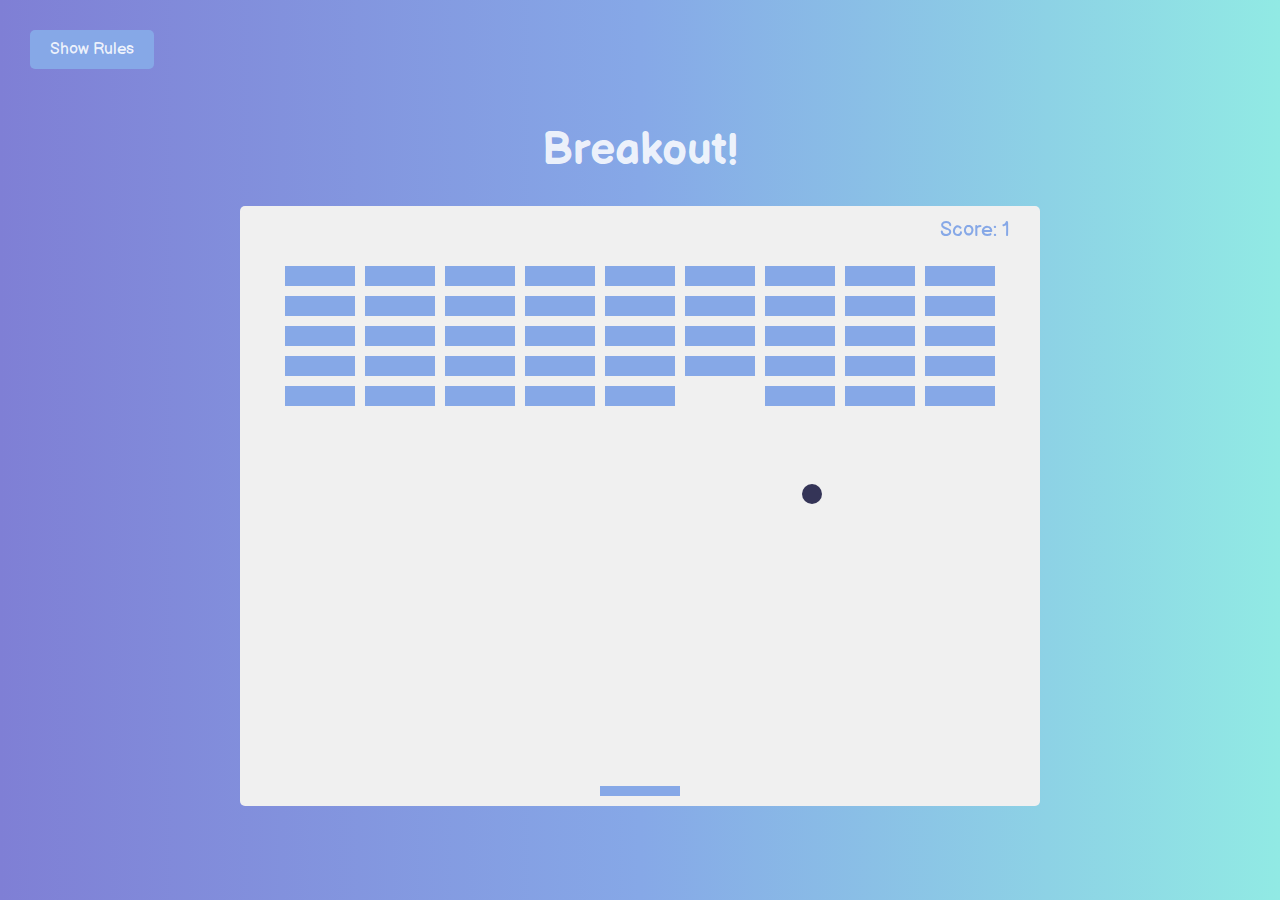
<file: games/break_out.html>
<!DOCTYPE html>
<html lang="en">
  <head>
    <meta charset="UTF-8" />
    <meta name="viewport" content="width=device-width, initial-scale=1.0" />
    <link rel="stylesheet" href="break_out.css" />
    <title>Talha - Breakout Game</title>
   

    <link rel="icon" href="https://i.ibb.co/M6KTWnf/pic.jpg">
  </head>
  <body>
    <h1>Breakout!</h1>
    <button id="rules-btn" class="btn rules-btn">Show Rules</button>
    <div id="rules" class="rules">
      <h2>How To Play:</h2>
      <p>
        Use your right and left keys to move the paddle to bounce the ball up
        and break the blocks.
      </p>
      <p>If you miss the ball, your score and the blocks will reset.</p>
      <button id="close-btn" class="btn">Close</button>
    </div>
    <canvas id="canvas"></canvas>
    <script src="break_out.js"></script>
  </body>
</html>
</file>
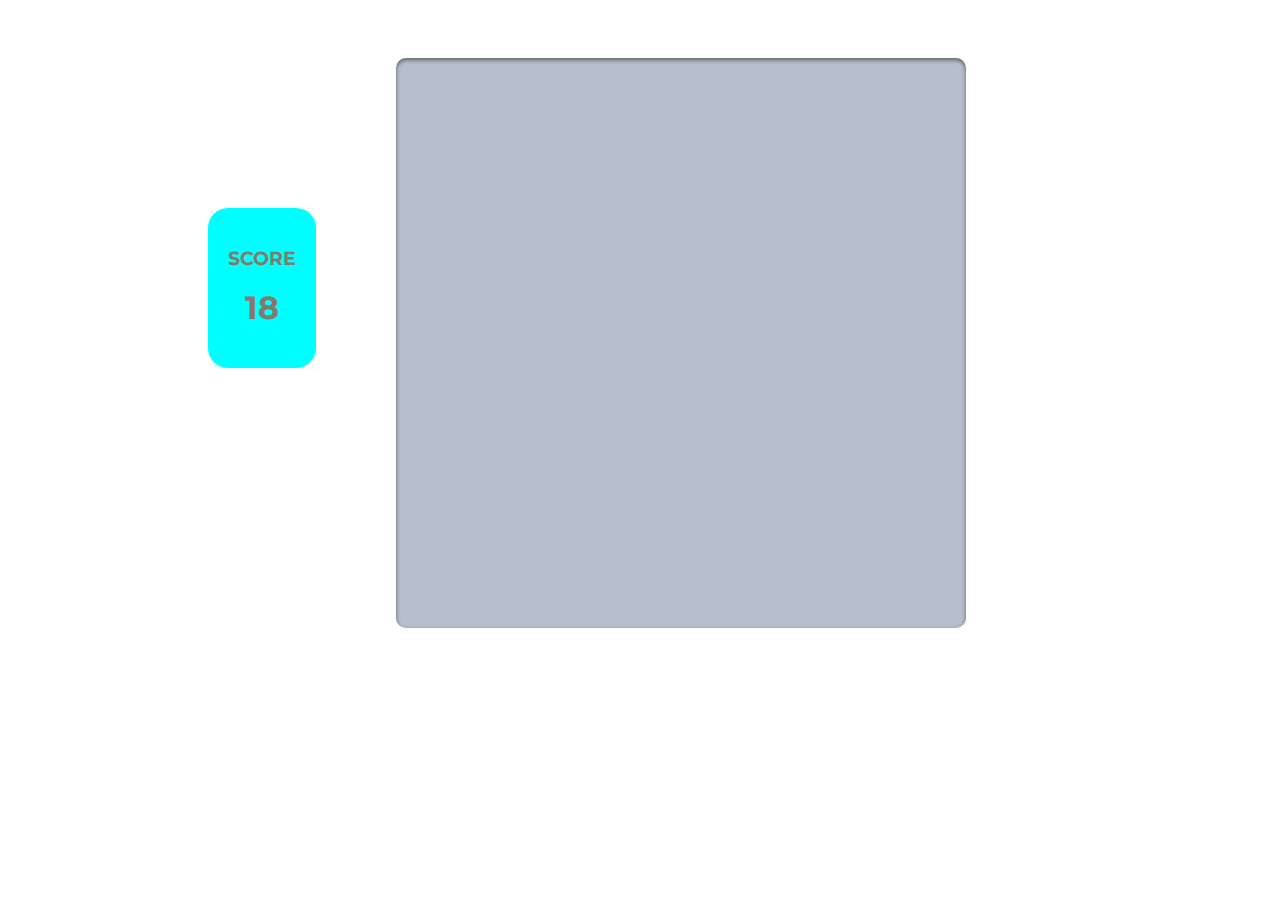
<file: games/candy_crush.html>
<!DOCTYPE html>
<html lang="en" dir="ltr">
  <head>
    <meta charset="utf-8">
    <title>BLACKVAPER</title>
    <link rel="stylesheet" href="/css/candy_crush.css">
    <link href="https://fonts.googleapis.com/css?family=Montserrat:300,400&display=swap" rel="stylesheet">
    <script src="/jss/candy_crush.js" charset="utf-8"></script>
  </head>
  <body>
    <div class="scoreBoard">
      <h3>score</h3>
      <h1 id="score"></h1>
    </div>
    <div class="grid"></div>
  </body>
</html>
</file>
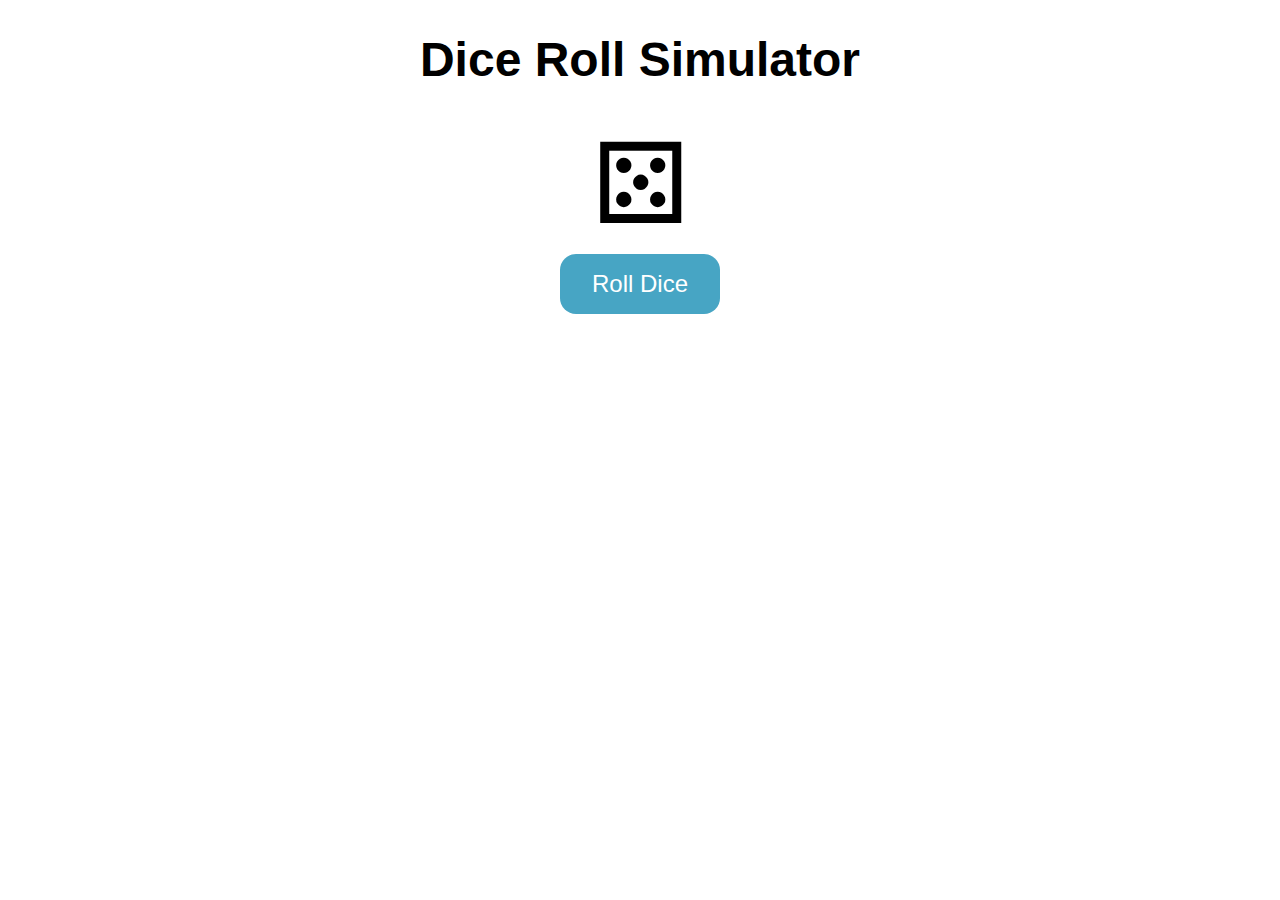
<file: games/dice_roll_simulator.html>
<!DOCTYPE html>
<html lang="en">
  <head>
    <meta charset="UTF-8" />
    <meta http-equiv="X-UA-Compatible" content="IE=edge" />
    <meta name="viewport" content="width=device-width, initial-scale=1.0" />
    <title>Dice Roll Simulator</title>

    <link rel="stylesheet" href="/css/dice_roll_simulator.css" />
  </head>
  <body>
    <h1>Dice Roll Simulator</h1>
    <div class="dice" id="dice">&#9860;</div>
    <button id="roll-button">Roll Dice</button>
    <ul id="roll-history">
      <!-- <li>Roll 1: <span>&#9856;</span></li>
      <li>Roll 2: <span>&#9860;</span></li> -->
    </ul>
    <script src="/jss/dice_roll_simulator.js"></script>
  </body>
</html>
</file>
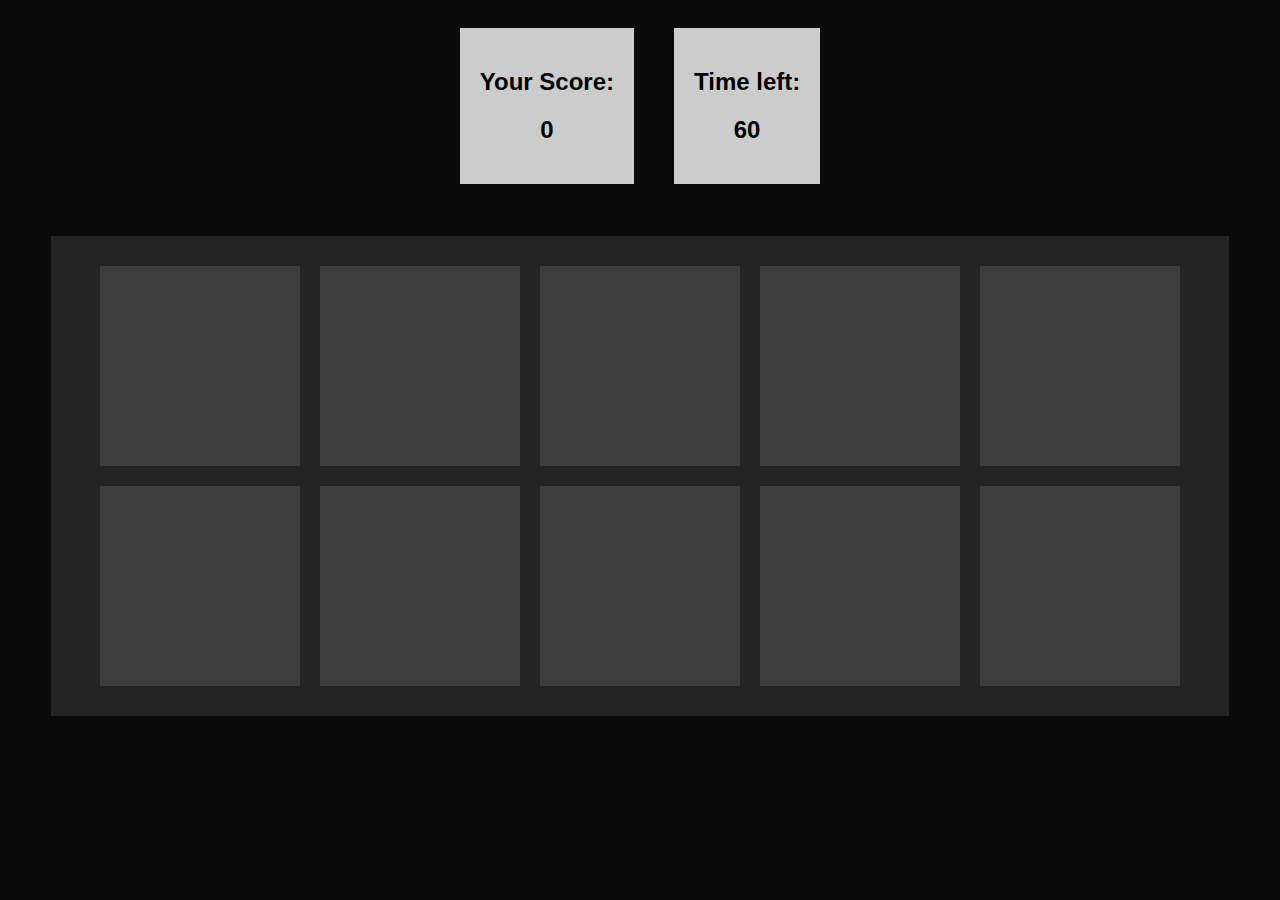
<file: games/emoji_catcher.html>
<html lang="en">
  <head>
    <meta charset="UTF-8" />
    <meta http-equiv="X-UA-Compatible" content="IE=edge" />
    <meta name="viewport" content="width=device-width, initial-scale=1.0" />
    <title>Emoji Catcher Game</title>
    <link rel="stylesheet" href="/css/emoji_catcher.css" />
  </head>
  <body>
    <div class="scores-container">
      <div class="total-score">
        <h2>Your Score:</h2>
        <h2 id="score">0</h2>
      </div>

      <div class="time">
        <h2>Time left:</h2>
        <h2 id="time-left">60</h2>
      </div>
    </div>

    <div class="grid-container">
      <div class="grid">
        <div class="square" id="1"></div>
        <div class="square" id="2"></div>
        <div class="square" id="3"></div>
        <div class="square" id="4"></div>
        <div class="square" id="5"></div>
        <div class="square" id="6"></div>
        <div class="square" id="7"></div>
        <div class="square" id="8"></div>
        <div class="square" id="9"></div>
        <div class="square" id="10"></div>
      </div>
    </div>

    <script src="/jss/emoji_catcher.js"></script>
  </body>
</html>
</file>
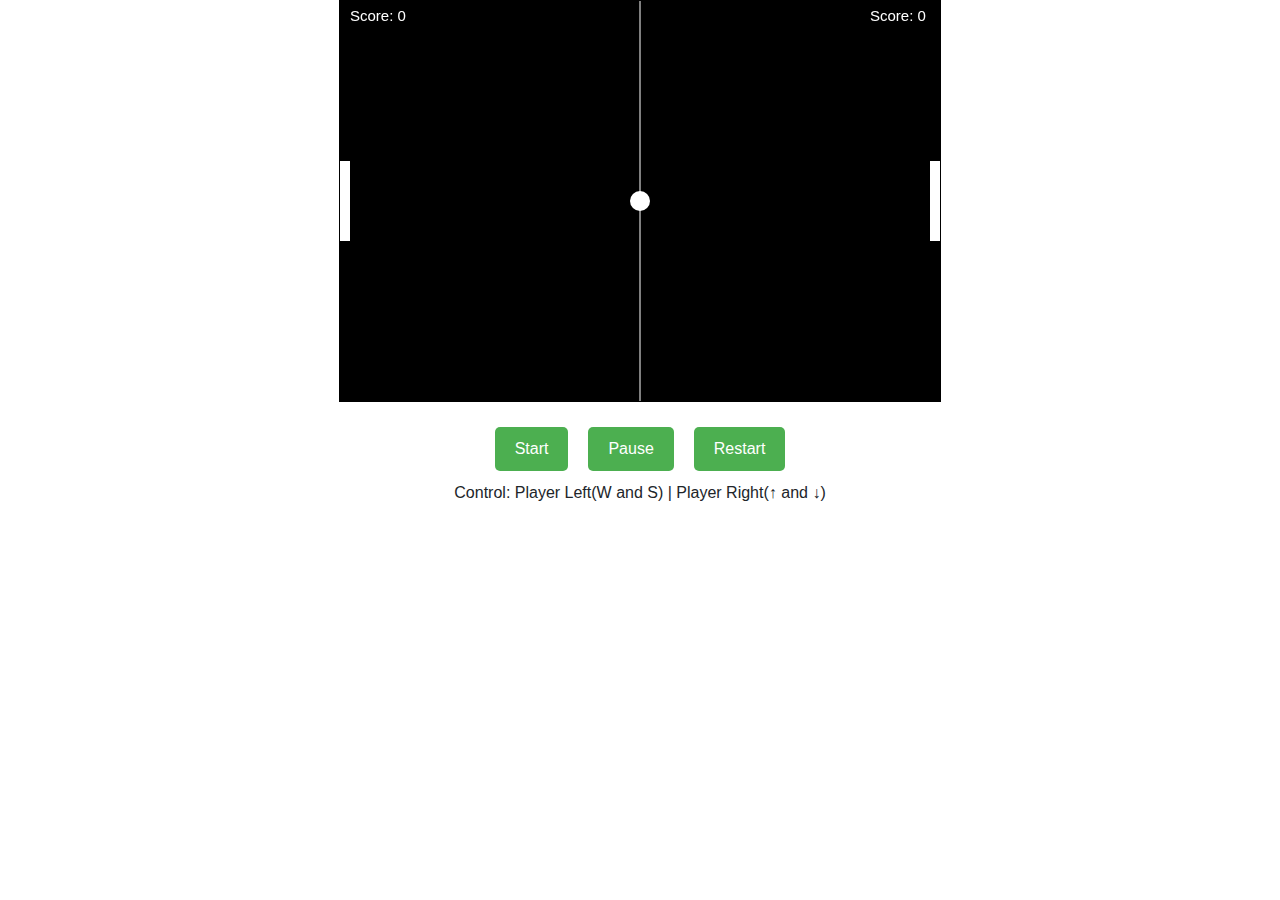
<file: games/ping_pong.html>
<!DOCTYPE html>
<html>
  <head>
    <title>Talha - Ping Pong Game</title>
    <!-- Add the Bootstrap CSS file -->
    <link
      rel="stylesheet"
      href="https://maxcdn.bootstrapcdn.com/bootstrap/4.0.0/css/bootstrap.min.css"
    />

    <link rel="stylesheet" href="/css/ping_pong.css" />
    <style>
      canvas {
        border: 1px solid black;
      }
    </style>
  </head>
  <body>
    <div class="container">
      <canvas id="canvas" width="600" height="400"></canvas>
    </div>
    <div class="button">
      <button id="start-btn" class="btn">Start</button>
      <button id="pause-btn" class="btn">Pause</button>
      <button id="restart-btn" class="btn">Restart</button>
    </div>
    <p class="control">Control: Player Left(W and S) | Player Right(↑ and ↓)</p>
    <!-- Add a modal element with an ID -->
    <div class="modal" tabindex="-1" role="dialog" id="message-modal">
      <div class="modal-dialog" role="document">
        <div class="modal-content">
          <div class="modal-body">
            <h5 id="message"></h5>
          </div>
          <div class="modal-footer">
            <button
              type="button"
              id="message-modal-close"
              class="btn btn-secondary"
              data-dismiss="modal"
            >
              Close
            </button>
          </div>
        </div>
      </div>
    </div>

    <script src="https://code.jquery.com/jquery-3.6.0.min.js"></script>
    <script src="https://maxcdn.bootstrapcdn.com/bootstrap/4.0.0/js/bootstrap.min.js"></script>
    <script src="/jss/ping_pong.js"></script>
  </body>
</html>
</file>
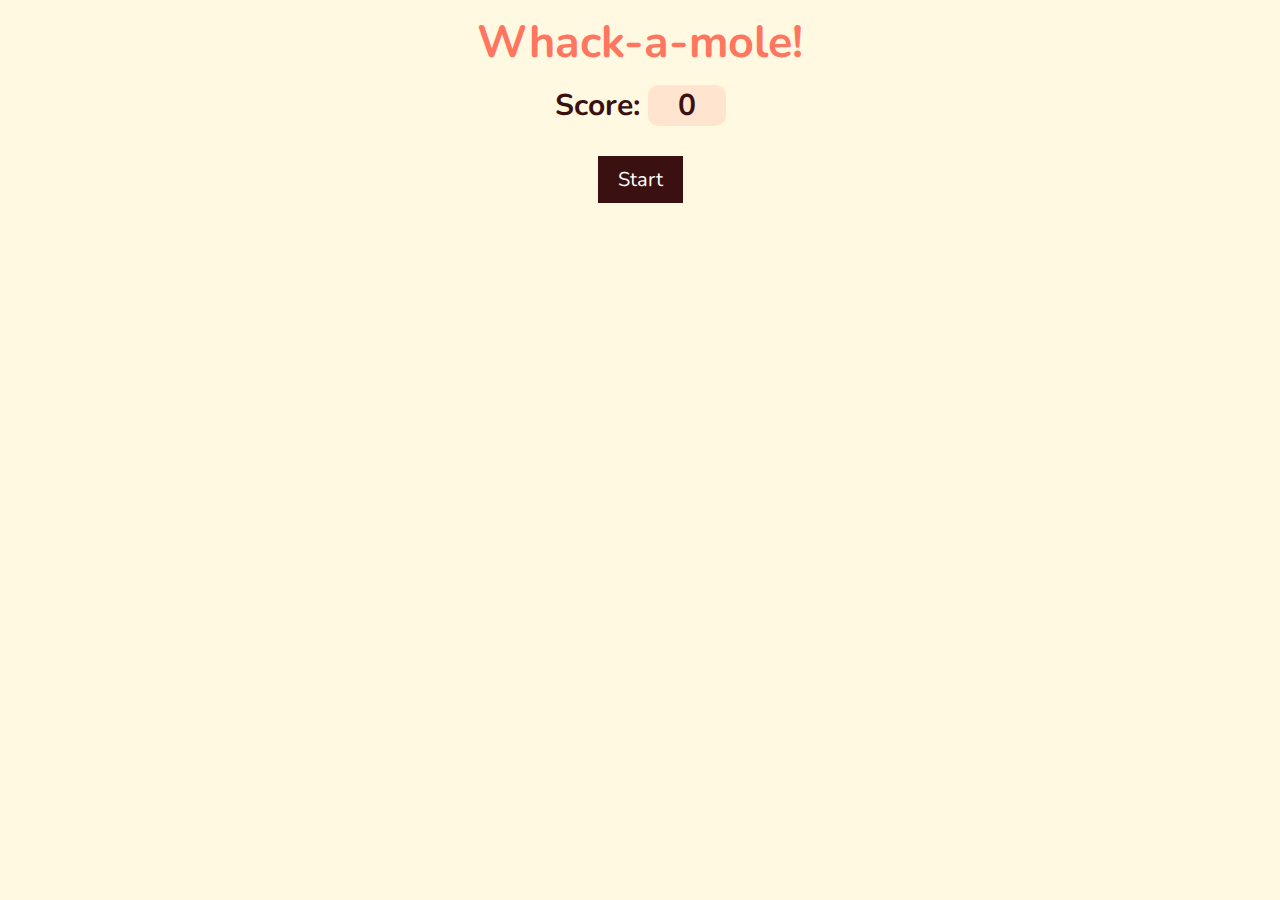
<file: games/what_a_mole_game.html>
<!DOCTYPE html>
<html lang="en">
  <head>
    <meta charset="UTF-8" />
    <meta http-equiv="X-UA-Compatible" content="IE=edge" />
    <meta name="viewport" content="width=device-width, initial-scale=1.0" />
    <title>Talha - Whack-a-mole Game</title>
    <link rel="stylesheet" href="what_a_mole_game.css" />
    <link rel="icon" href="https://i.ibb.co/M6KTWnf/pic.jpg" />
  </head>
  <body>
    <h1>Whack-a-mole!</h1>
    <h2>Score: <span class="score">0</span></h2>
    <button id="start" onClick="startGame()">Start</button>
    <div class="game">
      <div class="hole hole1">
        <div class="mole"></div>
      </div>
      <div class="hole hole2">
        <div class="mole"></div>
      </div>
      <div class="hole hole3">
        <div class="mole"></div>
      </div>
      <div class="hole hole4">
        <div class="mole"></div>
      </div>
      <div class="hole hole5">
        <div class="mole"></div>
      </div>
      <div class="hole hole6">
        <div class="mole"></div>
      </div>
    </div>
    <script src="what_a_mole_game.js"></script>
  </body>
</html>
</file>
<file: games/break_out.css>
@import url("https://fonts.googleapis.com/css2?family=Balsamiq+Sans:wght@400;700&display=swap");

:root {
  --background-color: #7f7fd5;
  --background-secondary-color: #91eae4;
  --canvas-color: #f0f0f0;
  --text-color: rgba(255, 255, 255, 0.87);
  --sidebar-color: #343457;
  --button-color: #86a8e7;
  --hover-color: #7db3e3;
}

* {
  box-sizing: border-box;
}

body {
  background-color: var(--background-color);
  background: linear-gradient(
    to right,
    var(--background-color),
    var(--button-color),
    var(--background-secondary-color)
  );
  font-family: "Balsamiq Sans", cursive;
  display: flex;
  flex-direction: column;
  align-items: center;
  justify-content: center;
  min-height: 100vh;
  margin: 0;
}

h1 {
  font-size: 2.75rem;
  color: var(--text-color);
}

canvas {
  background-color: var(--canvas-color);
  display: block;
  border-radius: 5px;
  width: 800px;
  max-width: 96%;
}

.btn {
  cursor: pointer;
  border: 0;
  padding: 0.625rem 1.25rem;
  background-color: var(--button-color);
  color: var(--text-color);
  border-radius: 5px;
  font-family: inherit;
  font-size: 1rem;
}

.btn:focus {
  outline: 0;
}

.btn:hover {
  background-color: var(--hover-color);
}

.btn:active {
  transform: scale(0.98);
}

.rules-btn {
  position: absolute;
  top: 1.875rem;
  left: 1.875rem;
}

.rules {
  position: absolute;
  top: 0;
  left: 0;
  background-color: var(--sidebar-color);
  color: var(--text-color);
  min-height: 100vh;
  width: 400px;
  padding: 3rem;
  line-height: 1.5;
  transform: translateX(-400px);
  transition: transform 1s ease-in-out;
}

.rules.show {
  transform: translateX(0);
}
</file>
<file: css/candy_crush.css>
.grid {
    display: flex;
    flex-wrap: wrap;
    height: 560px;
    min-width: 560px;
    margin-left: 80px;
    margin-top: 50px;
    background-color: rgba(109, 127, 151, 0.5);
    padding: 5px;
    color: #85796b;
    border-radius: 10px;
    box-shadow: 0 2px 4px rgba(0, 0, 0, 0.5) inset, 0 1px 0 #fff;
  }
  
  .grid div {
    height: 70px;
    width: 70px;
  }
  
  h3 {
    font-family: "Montserrat", sans-serif;
    text-transform: uppercase;
  }
  
  h1 {
    font-family: "Montserrat", sans-serif;
    text-transform: uppercase;
    margin-top: -10px;
  }
  
  .invisible {
    background-color: white;
  }
  
  body {
    background-image: url('https://raw.githubusercontent.com/arpit456jain/Amazing-Js-Projects/master/Candy%20Crush/utils/bg.png');
    max-width: 100vh;
    display: flex;
  }
  
  .scoreBoard {
    background-color: cyan;
    border-radius: 20px;
    margin-top: 200px;
    margin-left: 200px;
    width: auto;
    height: 120px;
    padding: 20px;
    display: flex;
    flex-direction: column;
    justify-content: space-between;
    align-items: center;
    text-align: center;
    color: #85796b;
  }
</file>
<file: css/dice_roll_simulator.css>
body {
  font-family: "Open Sans", sans-serif;
  text-align: center;
  margin: 0;
}

h1 {
  font-size: 3rem;
  margin-top: 2rem;
}

.dice {
  font-size: 7rem;
  margin: 5px;
  animation-duration: 1s;
  animation-fill-mode: forwards;
}

.roll-animation {
  animation-name: roll;
}

@keyframes roll {
  0% {
    transform: rotateY(0deg) rotateX(0deg);
  }

  100% {
    transform: rotateY(720deg) rotateX(720deg);
  }
}

button {
  background-color: #47a5c4;
  color: white;
  font-size: 1.5rem;
  padding: 1rem 2rem;
  border: none;
  border-radius: 1rem;
  cursor: pointer;
  transition: background-color 0.3s ease;
}

button:hover {
  background-color: #2e8baf;
}

ul {
  list-style: none;
  padding: 0;
  max-width: 600px;
  margin: 2rem auto;
}

li {
  font-size: 1.5rem;
  padding: 0.5rem;
  margin: 0.5rem;
  background-color: #f2f2f2;
  border-radius: 0.5rem;
  box-shadow: 0 2px 2px rgba(0, 0, 0, 0.3);
  display: flex;
  justify-content: space-between;
  align-items: center;
}

li span {
  font-size: 3rem;
  margin-right: 1rem;
}
</file>
<file: css/emoji_catcher.css>
body {
    background: rgb(10, 10, 10);
    color: #fff;
    font-family: sans-serif;
  }
  
  .scores-container {
    display: flex;
    justify-content: center;
    align-items: center;
  }
  
  .total-score {
    margin-right: 20px;
    margin: 20px;
    text-align: center;
    background: #ccc;
    padding: 20px;
    color: #000;
  }
  
  .time {
    margin-right: 20px;
    margin: 20px;
    text-align: center;
    background: #ccc;
    padding: 20px;
    color: #000;
  }
  
  .grid-container {
    display: flex;
    justify-content: center;
    align-items: center;
  }
  
  .grid {
    width: 90%;
    height: 90%;
    display: flex;
    flex-wrap: wrap;
    justify-content: center;
    align-items: center;
    background-color: rgb(36, 36, 36);
    margin-top: 2rem;
    padding: 20px;
  }
  
  .square {
    height: 200px;
    width: 200px;
    margin: 10px;
    background: rgb(61, 61, 61);
  }
  
  /* JavaScript */
  .emoji {
    background-image: url("https://i.guim.co.uk/img/media/a1b7129c950433c9919f5670c92ef83aa1c682d9/55_344_1971_1183/master/1971.jpg?width=1200&height=900&quality=85&auto=format&fit=crop&s=88ba2531f114b9b58b9cb2d8e723abe1");
    background-position: center;
    background-size: cover;
  }
</file>
<file: css/ping_pong.css>
.container {
  display: flex;
  flex-direction: column;
  align-items: center;
  justify-content: center;
}

.button {
  display: flex;
  justify-content: center;
  margin-top: 15px;
}

.btn {
  background-color: #4caf50;
  border: none;
  color: white;
  padding: 10px 20px;
  text-align: center;
  text-decoration: none;
  display: inline-block;
  font-size: 16px;
  margin: 10px;
  cursor: pointer;
  border-radius: 5px;
}

.btn:hover {
  background-color: #3e8e41;
}

.control {
  text-align: center;
}

canvas {
  background: #000;
}
</file>
<file: games/what_a_mole_game.css>
@import url("https://fonts.googleapis.com/css?family=Nunito");

*,
*:before,
*:after {
  -webkit-box-sizing: inherit;
  -moz-box-sizing: inherit;
  box-sizing: inherit;
}

html {
  -moz-box-sizing: border-box;
  -webkit-box-sizing: border-box;
  box-sizing: border-box;
  font-size: 10px;
}

body {
  padding: 0;
  margin: 0;
  font-family: "Nunito", sans-serif;
  background: #fff9e2;
  text-align: center;
}

h1 {
  font-size: 4.5rem;
  line-height: 1;
  margin: 2rem 0 0 0;
  color: #ff7660;
}

h2 {
  font-size: 3rem;
  color: #3b1010;
  margin: 2rem;
}

.score {
  background: #ffe5cf;
  padding: 0 3rem;
  line-height: 1;
  -webkit-border-radius: 1rem;
  -moz-border-radius: 1rem;
  border-radius: 1rem;
  color: #3b1010;
}

.game {
  width: 600px;
  height: 400px;
  display: -webkit-box;
  display: -webkit-flex;
  display: flex;
  flex-wrap: wrap;
  margin: 0 auto;
}

.hole {
  flex: 1 0 33.33%;
  overflow: hidden;
  position: relative;
}

.hole:after {
  display: block;
  background: url("https://s3-us-west-2.amazonaws.com/s.cdpn.io/1159990/dirt.svg")
    bottom center no-repeat;
  background-size: contain;
  content: "";
  width: 100%;
  height: 70px;
  position: absolute;
  z-index: 2;
  bottom: -30px;
}

.mole {
  background: url("https://s3-us-west-2.amazonaws.com/s.cdpn.io/1159990/mole.svg")
    bottom center no-repeat;
  background-size: 60%;
  position: absolute;
  top: 100%;
  width: 100%;
  height: 100%;
  transition: all 0.4s;
}

.hole.up .mole {
  top: 0;
}

#start {
  font-family: "Nunito", sans-serif;
  display: inline-block;
  text-decoration: none;
  border: 0;
  background: #3b1010;
  color: #fff;
  font-size: 2rem;
  padding: 1rem 2rem;
  cursor: pointer;
  margin: 1rem;
}

#start:hover {
  opacity: 0.8;
}
</file>
